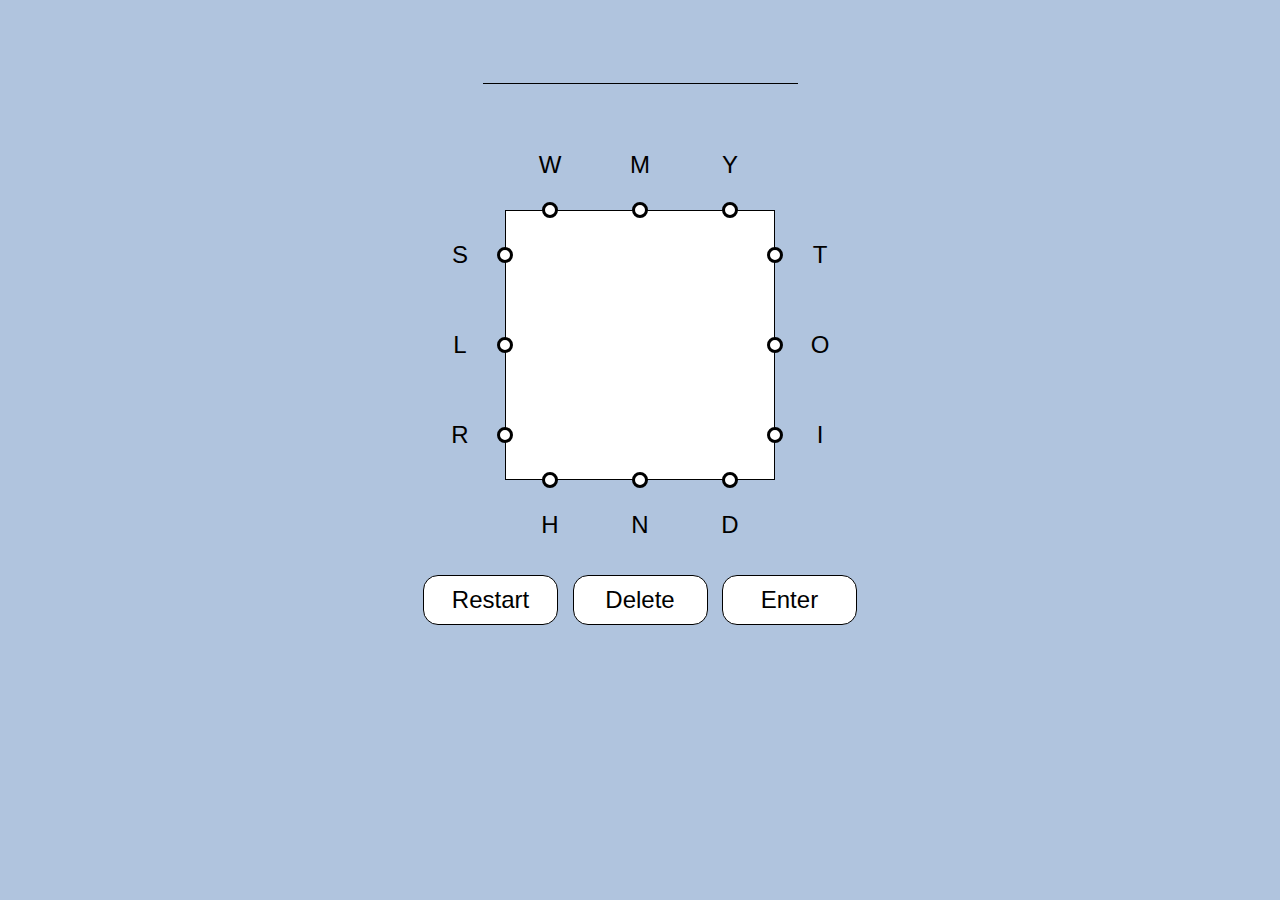
<file: letter-boxed/index.html>
<!DOCTYPE html>
<html>
    
<head>
    <title>Letter Box Game</title>
    <link rel="stylesheet" href="style.css">
    <meta charset="UTF-8" />
    <meta name="viewport" content="width=device-width, initial-scale=1" />
</head>
    
<body>
    <div id="word-banner"></div>
    <div id="word-banner-underline"></div>
    <div id="popup-banner" class="hidden"></div>
    <div id="stored-words"></div>
    
    <div id="game-board">
        <svg id="line-layer"></svg>
        <div id="inner-border"></div>
    </div>
    
    <div id="buttons">
        <button id="restart" onclick="resetGame()">Restart</button>
        <button id="delete" onclick="handleBackspace()">Delete</button>
        <button id ="enter" onclick="handleEnter()">Enter</button>
    </div>
    
    <script type="module" src="letterboxed.js" defer></script>
    <script type="module" src="letterboxed.js"></script>
    
</body>
</html>
</file>
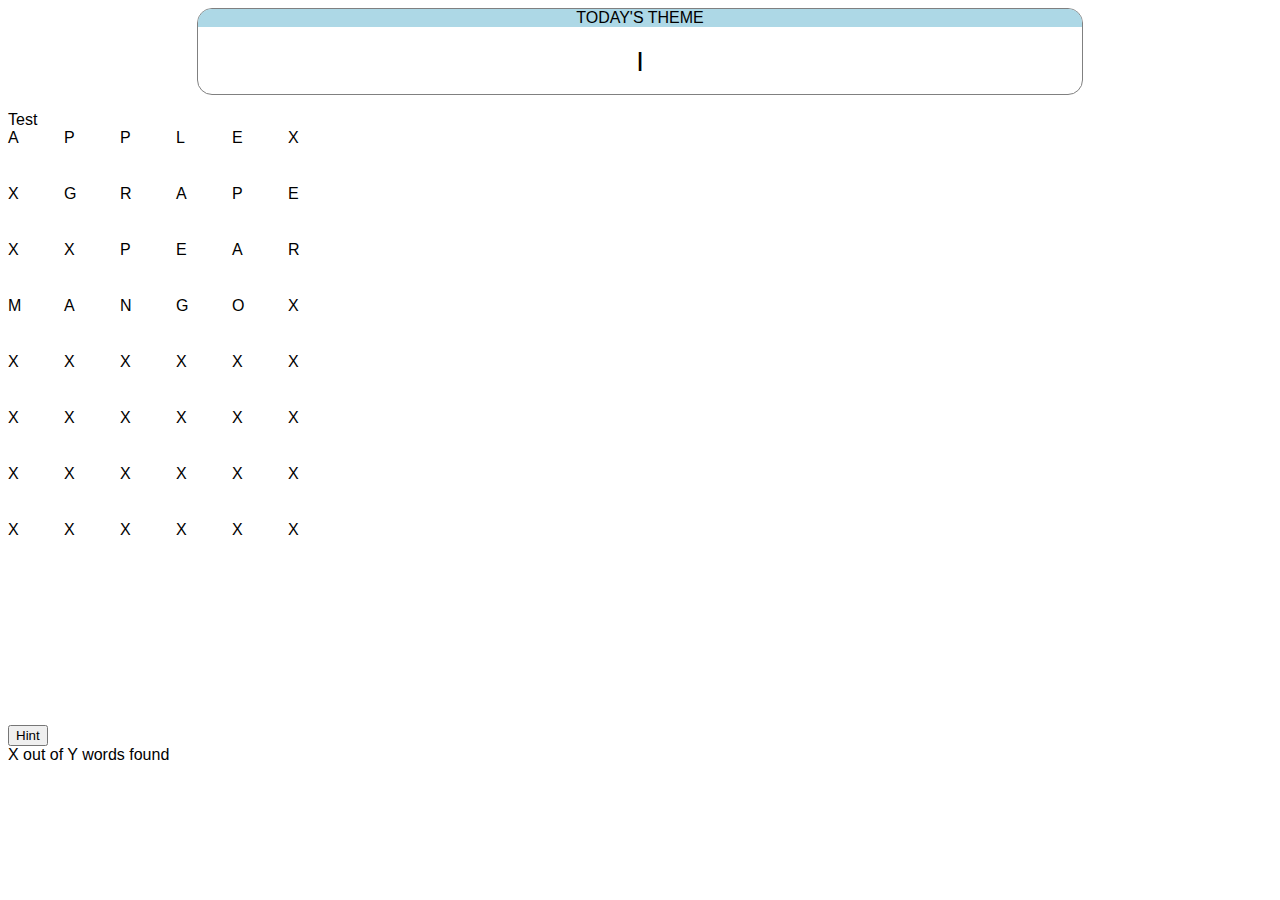
<file: strands/index.html>
<!DOCTYPE html>
<html>
<head>
    <title>Strands Clone</title>
    <link rel="stylesheet" href="style.css">
    <meta charset="UTF-8" />
    <meta name="viewport" content="width=device-width, initial-scale=1" />
</head>
<body>
    <div id="game-wrapper">
        <div id="prompt-box">
            <div id="todays-theme">Today's Theme</div>
            <div id="prompt">|</div>
        </div>

        <div id="message"></div>
        <div id="board-wrapper">
            <div id="grid"></div>
            <svg id="line-layer"></svg>
        </div>
    
        <footer id="footer">
            <button id="hint">Hint</button>
            <div id="words-found">X out of Y words found</div>
        </footer>
        
    </div>

    <script type="module" src="main.js" defer></script>
    
</body>
</html>
</file>
<file: letter-boxed/style.css>
body, html {
    overscroll-behavior: contain;
    touch-action: none;
}

body {
    font-family: Arial, sans-serif;
    text-align: center;
    margin-top: 5vh;
    background-color: lightsteelblue;
}

#word-banner {
    font-size: 2vw;
    min-height: 2em;
    margin-bottom: -1vw;
}

#word-banner-underline {
    border-bottom: 1px solid black;
    width: 50%;
    margin: auto;
    max-width: 35vh;
    margin-bottom: -1vw
}

#popup-banner {
    position: fixed;
    top: 10vh;
    left: 50%;
    transform: translateX(-50%);
    background-color: rgba(255, 77, 77, 0.95);
    color: white;
    padding: 10px 20px;
    border-radius: 8px;
    box-shadow: 0px 2px 8px rgba(0, 0, 0, 0.3);
    z-index: 999;
    transition: opacity 0.5s ease;
    font-size: 1.5vw;
}

.hidden {
    opacity: 0;
    pointer-events: none;
}

.visible {
    opacity: 1;
}

#stored-words {
    margin-top: 20px;
    min-height: 1.5em;
    font-size: 1.5vw;
}

#game-board {
    display: grid;
    grid-template-columns: repeat(5, 10vh);
    grid-template-rows: repeat(5, 10vh);
    margin: auto;
    margin-top: auto;
    position: relative;
    width: 50vh;
    height: 50vh;
    overflow: hidden;
}

#inner-border {
    grid-column: 2 / 5;
    grid-row: 2 / 5;
    border: 1px solid black;
    z-index: 1;
    background-color: white;
}

#game-board, .letter {
    user-select: none;
    -webkit-user-select: none;
    -ms-user-select: none;
}

#buttons {
    width: 50vh;
    margin-left: auto;
    margin-right: auto;
}

button {
    width: 30%;
    max-width: 30%;
    font-size: 1.5em;
    padding: 10px;
    margin: 5px;
    border-radius: 15px;
    background-color: white;
    color: black;
    border: 1px solid black;
    cursor: pointer;
    transition: background-color 0.2s;
}

button:hover {
    background-color: blue;
    color: white;
}

.letter {
    display: flex;
    align-items: center;
    justify-content: center;
    font-size: 1.5em; 
    position: relative;
}

.letter.used {
    color: blue;
}

/* Create a dot on each letter div*/
.dot {
    position: absolute;
    width: 16px;
    height: 16px;
    background-color: white;
    border: 3px solid black;
    border-radius: 50%;
    box-sizing: border-box;
    z-index: 3;
}

.used-dot {
    background-color: white;
    border: 3px solid blue;
}

.current-dot {
    background-color: black;
    border: 3px solid blue;
}

/* Position dots inward based on side (use data attribute selector)*/
[data-side="Top"] .dot {
    bottom: -8px;
    left: 50%;
    transform: translateX(-50%);
}

[data-side="Right"] .dot {
    left: -8px;
    top: 50%;
    transform: translateY(-50%);
}

[data-side="Bottom"] .dot {
    top: -8px;
    left: 50%;
    transform: translateX(-50%);
}

[data-side="Left"] .dot {
    right: -8px;
    top: 50%;
    transform: translateY(-50%);
}

#line-layer {
    position: absolute;
    top: 0;
    left: 0;
    width: 100%;
    height: 100%;
    pointer-events: none;
    z-index: 2;
}

.dashed-line {
    stroke: blue;
    stroke-width: 4;
    stroke-dasharray: 12;
}

.solid-line {
    stroke: blue;
    stroke-width: 4;
}

@media (max-width: 768px) {
    #word-banner {
        margin-bottom: -2vw;
        font-size: 4vw;
    }

    #word-banner-underline {
        width: 67%;
        margin-bottom: -2vw;
    }
    
    #popup-banner {
        font-size: 4vw;
    }
    
    #stored-words {
        font-size: 4vw;
    }
    
    button {
        font-size: 3vw;
        padding: 0.5em;
        width: 24vw;
    
}


@media (max-width: 550px) {
    #word-banner-underline {
        width: 67%;
        margin-bottom: -2vw;
    }
    
    #word-banner {
        font-size: 8vw;
    }
    
    #popup-banner {
        font-size: 8vw;
    }
    
    #stored-words {
        font-size: 8vw;
    }
    
    button {
        font-size: 6vw;
    }
    .dashed-line {
        stroke: blue;
        stroke-width: 10;
    }

    .solid-line {
        stroke-width: 10;
    }
}
</file>
<file: strands/style.css>
body, html {
    font-family: Arial, sans-serif;
}

#prompt-box {
    margin-left: auto;
    margin-right: auto;
    margin-bottom: 1em;
    max-width: 70%;
    text-align: center;
    border-radius: 15px;
    border: 1px solid gray;
    overflow: hidden;
}

#todays-theme {
    text-transform: uppercase;
    background-color: lightblue;
    font-size: 1em;
}

#prompt {
    font-size: 1.25em;
    font-weight: bold;
    padding: 2.5%;
}

#grid {
    display: grid;
    grid-template-columns: repeat(6, 50px);
    grid-template-rows: repeat(8, 50px);
    gap: 6px;
    user-select: none;
}
</file>
